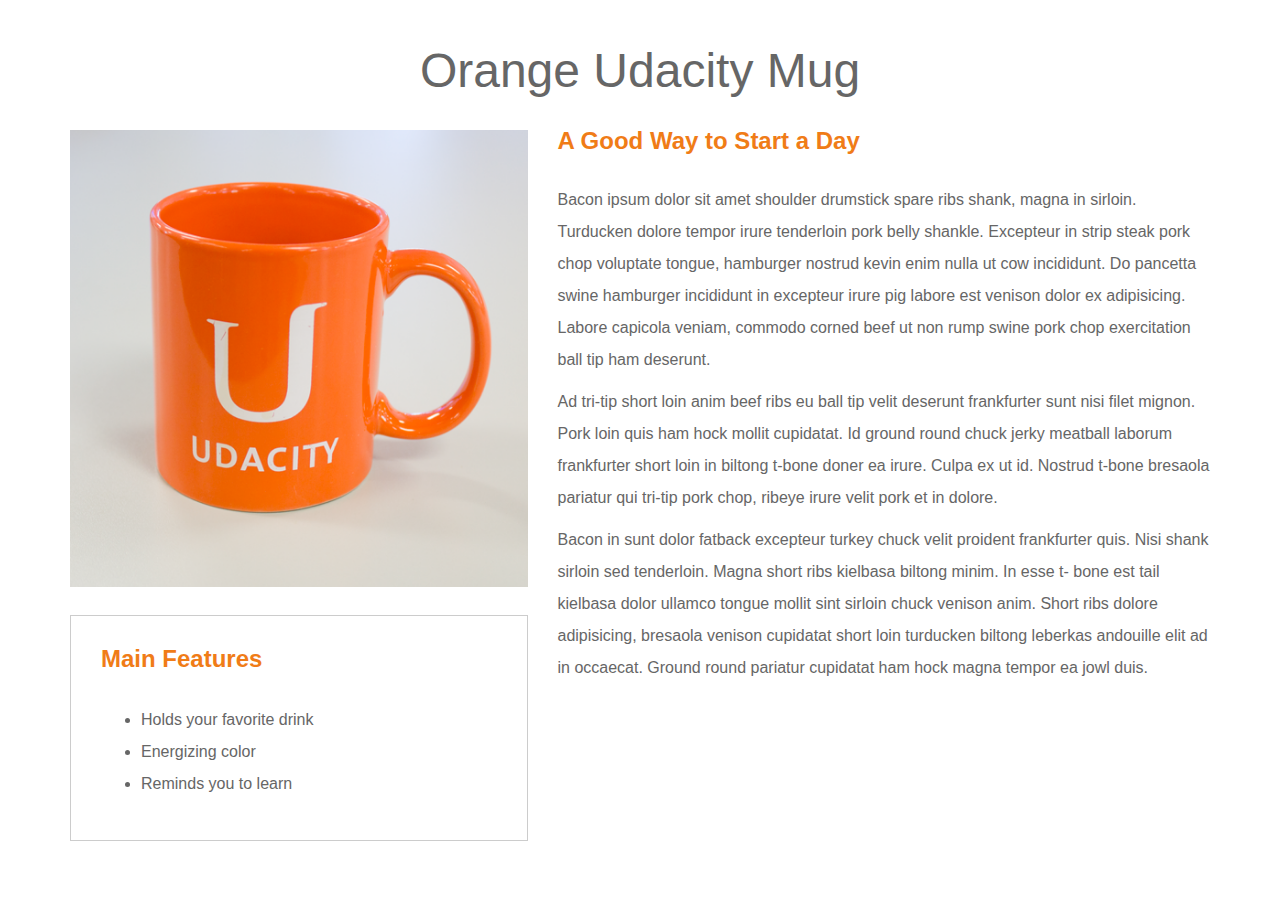
<file: project1/index.html>
<!DOCTYPE html>
<!-- Robert Miller submission of Project 1 mockup overlay-->
<html>
  <head>
    <meta charset="UTF-8">
    <meta name="viewport" content="width=device-width, initial-scale=1">
    <title>Mockup Portfolio Page</title>
    <link async rel="stylesheet" href="css/bootstrap.min.css">
    <link async rel="stylesheet" href="css/project1.css">
  </head>
  <body>
    <div class = "container">
      <div class= "row">
        <div class = "col-md-12">
          <div><!--Main title for page-->
            <h1 class = "text-center" style = "margin:45px 0 0 0; font-size:48px">Orange Udacity Mug</h1>
          </div>
        </div>
      </div>
      <div class = "row">
        <div class = "col-md-5"><!--Image and features list column-->
          <!--<div class = "mug-image">--><!--Add cup image to page-->
            <img async class = "img-responsive" style = "margin:32px 0 0 0" src = "image/mug.png" alt="udacity mug">
          <!--</div>-->
          <div class = "main-features-border"><!--Main features subtitle -->
            <h2 class = "h2-main-features"> Main Features</h2>
              <br>
              <ul><!--List of main features-->
                <li>Holds your favorite drink</li>
                <li>Energizing color</li>
                <li>Reminds you to learn</li>
              </ul>
          </div>
        </div>
        <div class = "col-md-7"><!--Main content section column-->
          <h2>A Good Way to Start a Day</h2>
          <p class = "p1"><!--First paragraph-->
            Bacon ipsum dolor sit amet shoulder drumstick spare ribs shank, magna in sirloin. Turducken dolore tempor irure tenderloin pork belly shankle. Excepteur in strip steak pork chop voluptate tongue, hamburger nostrud kevin enim nulla ut cow incididunt. Do pancetta swine hamburger incididunt in excepteur irure pig labore est venison dolor ex adipisicing. Labore capicola veniam, commodo corned beef ut non rump swine pork chop exercitation ball tip ham deserunt.
          </p>
          <p class = "p2"><!--Second paragraph-->
            Ad tri-tip short loin anim beef ribs eu ball tip velit deserunt frankfurter sunt nisi filet mignon. Pork loin quis ham hock mollit cupidatat. Id ground round chuck jerky meatball laborum frankfurter short loin in biltong t-bone doner ea irure. Culpa ex ut id. Nostrud t-bone bresaola pariatur qui tri-tip pork chop, ribeye irure velit pork et in dolore.
          </p>
          <p class = "p3"><!--Third paragraph-->
            Bacon in sunt dolor fatback excepteur turkey chuck velit proident frankfurter quis. Nisi shank sirloin sed tenderloin. Magna short ribs kielbasa biltong minim. In esse t- bone est tail kielbasa dolor ullamco tongue mollit sint sirloin chuck venison anim.
            Short ribs dolore adipisicing, bresaola venison cupidatat short loin turducken biltong leberkas andouille elit ad in occaecat. Ground round pariatur cupidatat ham hock magna tempor ea jowl duis.
          </p>
        </div>
      </div>
    </div>
  </body>
</html>
</file>
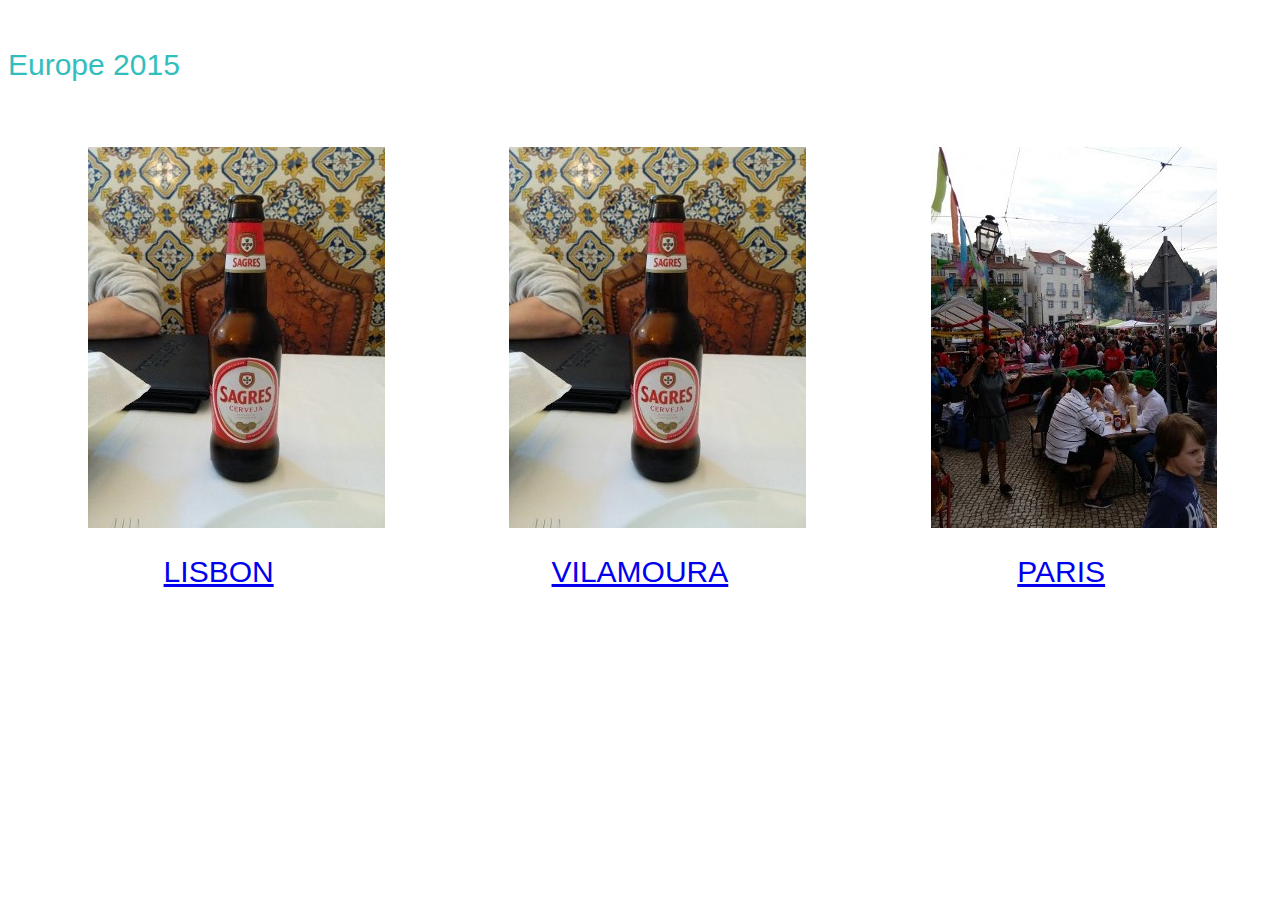
<file: europeTrip/europeTrip.html>
<!DOCTYPE html>
<html>
	<head>
		<meta charset="UTF-8">
    	<meta name="viewport" content="width=device-width, initial-scale=1">
    	<title>Europe 2015</title>
    	<link rel="stylesheet" href="css/main.css">
	</head>
	<body>
		<div class = "container">
			<div class="row">
      <div class="col-12">
        <h4>Europe 2015</h4>
      </div>
    </div>
    <div class="row">
      <div class="col-4">
          <h6><img src="images/beer.jpg" alt="Boston College Building"></h6>
      </div>
      <div class="col-4">
          <h6><img src="images/beer.jpg" alt="Stars Center Ice"></h6>
      </div>
      <div class="col-4">
          <h6><img src="images/dinner.jpg" alt="Blown Glass"></h6>
      </div>
    </div>
    <div class="row">
      <div style="text-align: center; font-size: 30px" class="col-4">
        <a href="lisbon.html">LISBON</a>
      </div>
      <div style="text-align: center; font-size: 30px" class="col-4">
        <a href="vilamoura.html">VILAMOURA</a>
      </div>
      <div style="text-align: center; font-size: 30px" class="col-4">
        <a href="paris.html">PARIS</a>
      </div>
    </div>
		</div> 
	</body>	
</html>
</file>
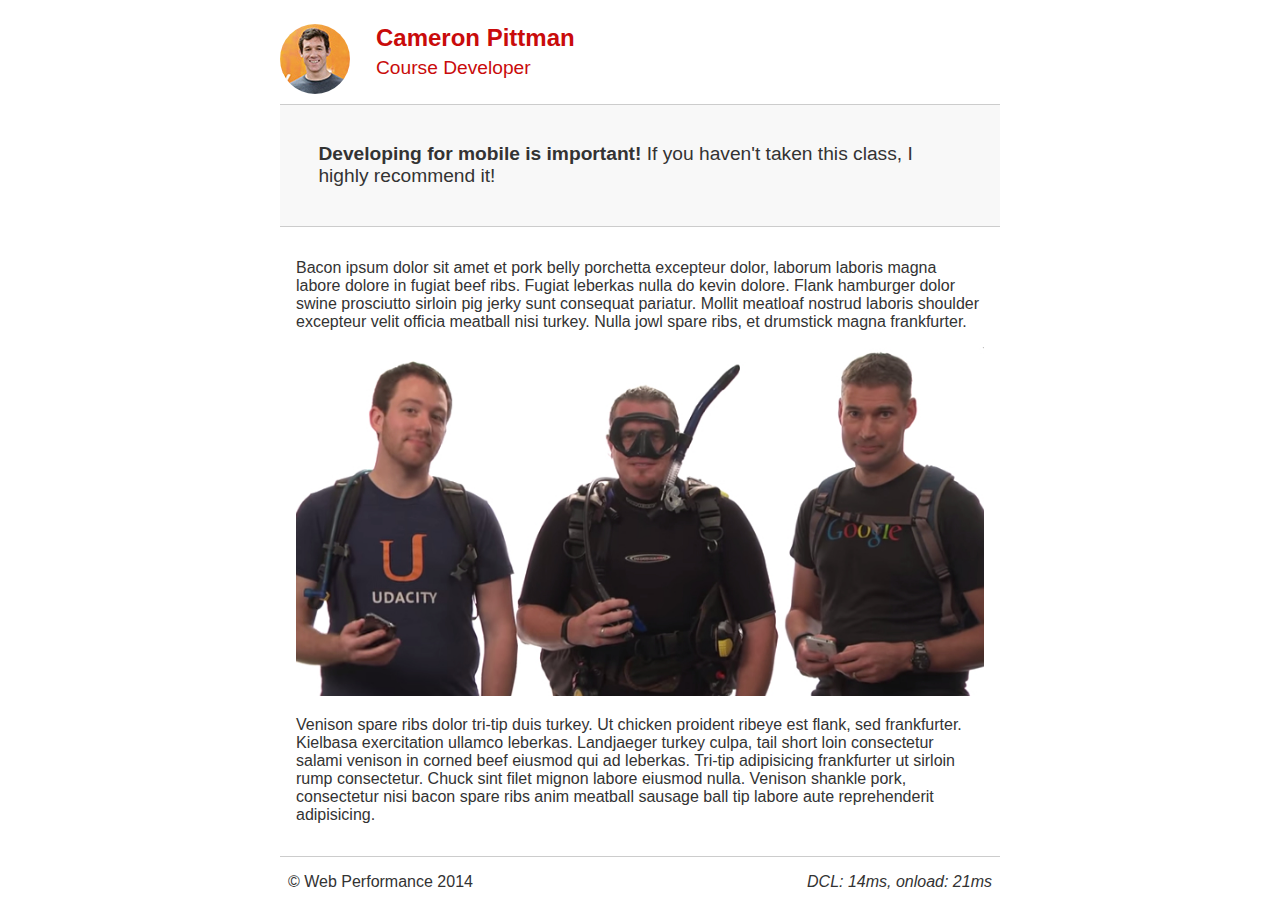
<file: mobile2/project-mobile.html>
<!DOCTYPE html>
<html lang="en">
  <head>
    <meta charset="utf-8">
    <meta name="viewport" content="width=device-width, initial-scale=1">
    <meta name="description" content=" FILL ME IN ">
    <meta name="author" content=" FILL ME IN ">
    <title>Cameron Pitman: Portfolio</title>

    <!-- Hmm, what is the impact of web fonts on speed? Measure it... -->
    <!-- <link href="//fonts.googleapis.com/css?family=Open+Sans:400,700" rel="stylesheet"> -->

    <link href="css/style.css" rel="stylesheet">
    <link href="css/print.css" rel="stylesheet">

    <script>
      (function(w,g){w['GoogleAnalyticsObject']=g;
      w[g]=w[g]||function(){(w[g].q=w[g].q||[]).push(arguments)};w[g].l=1*new Date();})(window,'ga');

      // TODO: replace with your Google Analytics profile ID.
      ga('create', 'UA-XXXX-Y');
      ga('send', 'pageview');
    </script>
    <script src="http://www.google-analytics.com/analytics.js"></script>
    <script async src="js/perfmatters.js"></script>
  </head>

  <body>
    <header>
      <a href="/"><img src="img/profilepic.jpg"></a>
      <p>Cameron Pittman<br><span>Course Developer</span></p>
    </header>

    <div class="container">
      <div class="hero">
        <strong>Developing for mobile is important!</strong> If you haven't taken this class, I highly recommend it!
      </div>

      <div class="content">
        
        <p>Bacon ipsum dolor sit amet et pork belly porchetta excepteur dolor, laborum laboris magna labore dolore in fugiat beef ribs. Fugiat leberkas nulla do kevin dolore. Flank hamburger dolor swine prosciutto sirloin pig jerky sunt consequat pariatur. Mollit meatloaf nostrud laboris shoulder excepteur velit officia meatball nisi turkey. Nulla jowl spare ribs, et drumstick magna frankfurter.</p>

        <img src="img/mobilewebdev.jpg">

        <p>Venison spare ribs dolor tri-tip duis turkey. Ut chicken proident ribeye est flank, sed frankfurter. Kielbasa exercitation ullamco leberkas. Landjaeger turkey culpa, tail short loin consectetur salami venison in corned beef eiusmod qui ad leberkas. Tri-tip adipisicing frankfurter ut sirloin rump consectetur. Chuck sint filet mignon labore eiusmod nulla. Venison shankle pork, consectetur nisi bacon spare ribs anim meatball sausage ball tip labore aute reprehenderit adipisicing.</p>

    </div>

    <footer>
      <p>&copy; Web Performance 2014 <span id="crp-stats"></span></p>
    </footer>
  </body>
</html>
</file>
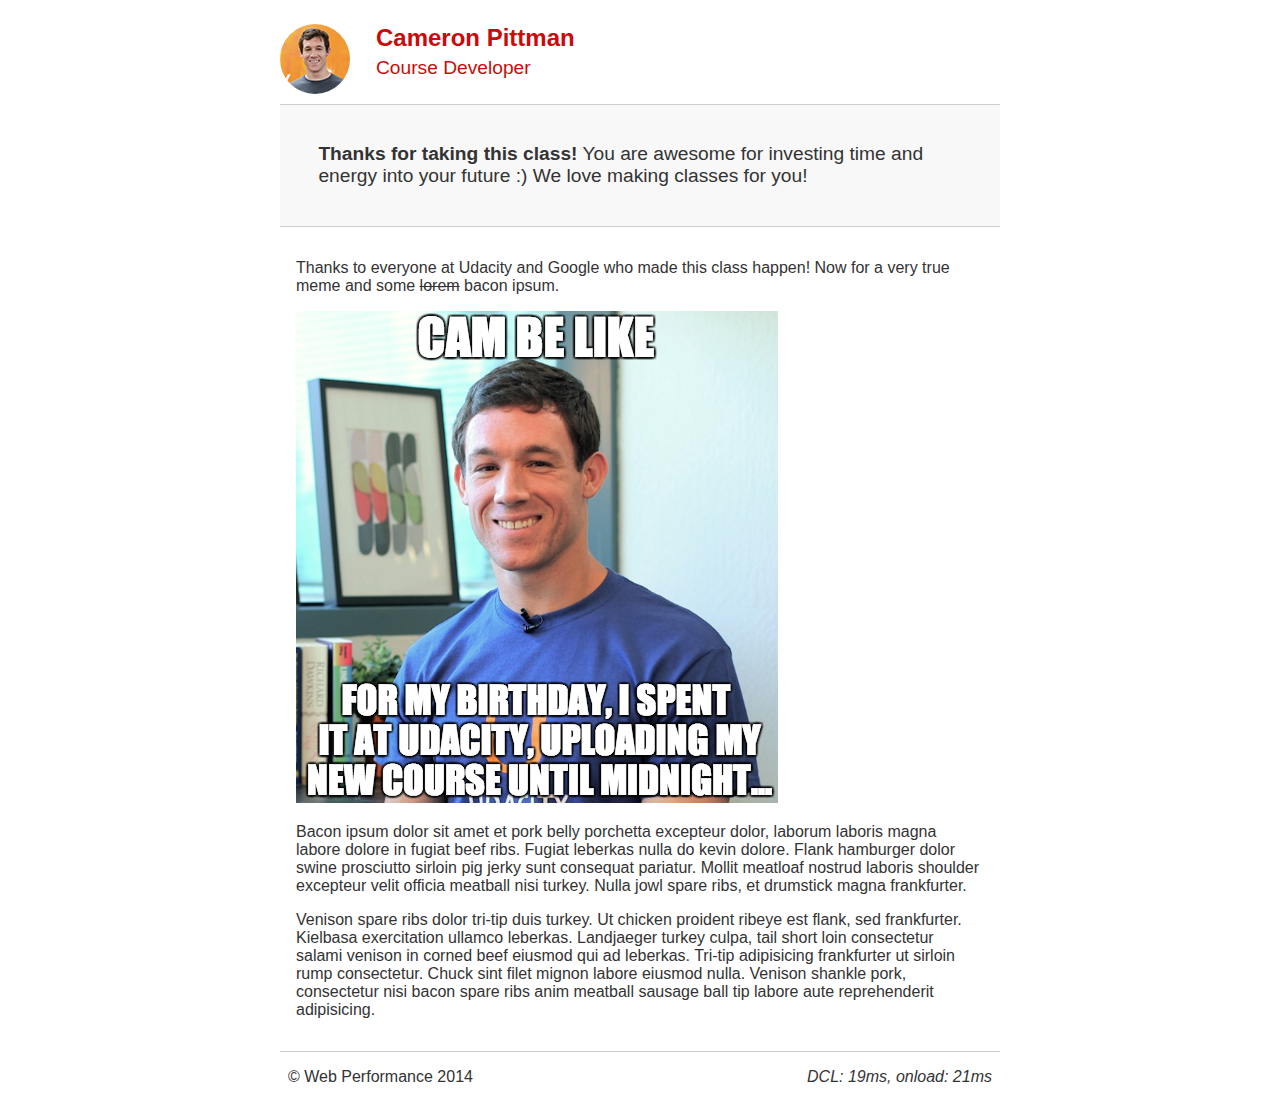
<file: mobile2/project-webperf.html>
<!DOCTYPE html>
<html lang="en">
  <head>
    <meta charset="utf-8">
    <meta name="viewport" content="width=device-width, initial-scale=1">
    <meta name="description" content=" FILL ME IN ">
    <meta name="author" content=" FILL ME IN ">
    <title>Cameron Pitman: Portfolio</title>

    <!-- Hmm, what is the impact of web fonts on speed? Measure it... -->
    <!-- <link href="//fonts.googleapis.com/css?family=Open+Sans:400,700" rel="stylesheet"> -->

    <link href="css/style.css" rel="stylesheet">
    <link href="css/print.css" rel="stylesheet">

    <script>
      (function(w,g){w['GoogleAnalyticsObject']=g;
      w[g]=w[g]||function(){(w[g].q=w[g].q||[]).push(arguments)};w[g].l=1*new Date();})(window,'ga');

      // TODO: replace with your Google Analytics profile ID.
      ga('create', 'UA-XXXX-Y');
      ga('send', 'pageview');
    </script>
    <script src="http://www.google-analytics.com/analytics.js"></script>
    <script async src="js/perfmatters.js"></script>
  </head>

  <body>
    <header>
      <a href="/"><img src="img/profilepic.jpg"></a>
      <p>Cameron Pittman<br><span>Course Developer</span></p>
    </header>

    <div class="container">
      <div class="hero">
        <strong>Thanks for taking this class!</strong> You are awesome for investing time and energy into your future :) We love making classes for you!
      </div>

      <div class="content">
        
        <p>Thanks to everyone at Udacity and Google who made this class happen! Now for a very true meme and some <strike>lorem</strike> bacon ipsum.</p>

        <img src="img/cam_be_like.jpg">

        <p>Bacon ipsum dolor sit amet et pork belly porchetta excepteur dolor, laborum laboris magna labore dolore in fugiat beef ribs. Fugiat leberkas nulla do kevin dolore. Flank hamburger dolor swine prosciutto sirloin pig jerky sunt consequat pariatur. Mollit meatloaf nostrud laboris shoulder excepteur velit officia meatball nisi turkey. Nulla jowl spare ribs, et drumstick magna frankfurter.</p>

        <p>Venison spare ribs dolor tri-tip duis turkey. Ut chicken proident ribeye est flank, sed frankfurter. Kielbasa exercitation ullamco leberkas. Landjaeger turkey culpa, tail short loin consectetur salami venison in corned beef eiusmod qui ad leberkas. Tri-tip adipisicing frankfurter ut sirloin rump consectetur. Chuck sint filet mignon labore eiusmod nulla. Venison shankle pork, consectetur nisi bacon spare ribs anim meatball sausage ball tip labore aute reprehenderit adipisicing.</p>

    </div>

    <footer>
      <p>&copy; Web Performance 2014 <span id="crp-stats"></span></p>
    </footer>
  </body>
</html>
</file>
<file: project1/css/project1.css>
/* Main body */
body {
  font-family: Verdana, sans-serif;
  color: #666;
  font-size: 16px;
}

/* Header */
/*h1 {
  margin: 45px 0 0 0;
  font-size: 48px;
}*/

/* Subtitles for main features and main content */
h2 {
  color: #f07c17;
  font-weight: bold;
  font-size: 24px;
  margin: 30px 0 0 0;
}

/* Image and Features List */
/*.mug-image {
  margin: 32px 0 0 0;
}*/

.main-features-border {
  border: 1px solid #ccc;
  margin: 28px 0 0 0;
}

.h2-main-features {
  margin: 30px 0 0 30px;
  color: #f07c17;
  font-size: 24px;
  font-weight: bold;
}

ul {
  margin: 8px 0 40px 30px;
  font-size: 16px;
  line-height: 24pt;
}

/* Main content */

.p1 {
  margin: 30px 0 0 0;
  line-height: 24pt;
}

.p2 {
  margin: 10px 0 0 0;
  line-height: 24pt;
}

.p3 {
  margin: 10px -10px 0 0;
  line-height: 24pt;
}
</file>
<file: europeTrip/css/main.css>
*{
	-webkit-box-sizing: border-box;
	-moz-box-sizing: border-box;
	-ms-box-sizing: border-box;
	box-sizing: border-box;
}
*{
	font-family: 'Lato', sans-serif;
}


.row {
		width: 100%;
}
.col-1 {
		width:8.33%;
}
.col-2 {
	width:16.66%;
}
.col-3 {
	width: 25%;
}
.col-4 {
	width: 33.33%;
}
.col-5 {
	width: 41.66%;
}
.col-6 {
	width: 50%;
}
.col-7 {
	width: 58.33%;
}
.col-8 {
	width: 66.66%;
}
.col-9 {
	width: 75%;
}
.col-10 {
	width: 83.33%;
}
.col-11 {
	width: 91.66%;
}
.col-12 {
	width: 100%;
}

.row { 
	display: flex;
	}
h1 { 
	font-size: 75px; 
	font-weight:100;
}
h2 {
	padding-left: 200px;
}
h3 {
	font-size: 25px; 
	font-weight:400;
}
h4 {
	color: #33bebe;
	font-weight:400;
	font-size: 30px;
}
h5 {
	color: #747704;
	font-weight: 400;
	font-size: 30px;
}
h6 {
	padding-left: 80px;
}
</file>
<file: mobile2/css/style.css>
html {
  font-size: 100%;
  overflow-y: scroll;
  -webkit-tap-highlight-color: rgba(0,0,0,0);
  -ms-text-size-adjust: 100%;
  -webkit-text-size-adjust: none;
}

body, button, input, select, textarea { font-family: 'Open Sans', sans-serif; color: #333; }

a { color: #12C; }
a:visited { color: #61C; }
a:focus { outline: thin dotted; }
a:hover, a:active { color: #c00; outline: 0; }

b, strong { font-weight: bold; }
pre, code { font-family: monospace, monospace; font-size: 1em; }
ul, ol { margin: 1em 0; padding: 0 0 0 20px; }
img { border: 0; max-width: 100%; }

body { background: #fff; }
header, footer, .container { max-width: 45em; margin: 0 auto; }

header { padding: 0 0.5em; color: #C90B0B; }
header img { border-radius: 40px; float: left; }
header p { font-size:1.5em; font-weight: bold; padding-left: 4em;}
header p span { font-size: 0.8em; font-weight: normal;}

.hero { padding: 2em; background-color: #f8f8f8; font-size:1.2em;
  border-bottom: 1px solid #ccc;
  border-top: 1px solid #ccc;
}

.content { padding: 1em 1em; }
.content li { list-style-type: none; font-size: 1.1em;}
li img { float:left; padding-right: 1em; }
li p { font-size: 0.9em; font-style: italic; }

footer {
  padding: 0 0.5em;
  border-top: 1px solid #ccc;
}
footer span { float: right; font-style: italic; }*/

/* Smartphones (portrait) */
@media only screen and (max-width: 480px) {
  body { font-size: 12px;}
  header p { padding-left: 4.5em;}
}
</file>
<file: mobile2/css/print.css>
@media print {
  * { background: transparent !important; color: black !important; text-shadow: none !important; filter:none !important; -ms-filter: none !important; }
  a, a:visited { color: #444 !important; text-decoration: underline; }
  a[href]:after { content: " (" attr(href) ")"; }
  tr, img { page-break-inside: avoid; }
  img { max-width: 100% !important; }
  @page { margin: 0.5cm; }
  p, h2, h3 { orphans: 3; widows: 3; }
  h2, h3{ page-break-after: avoid; }
}
</file>
